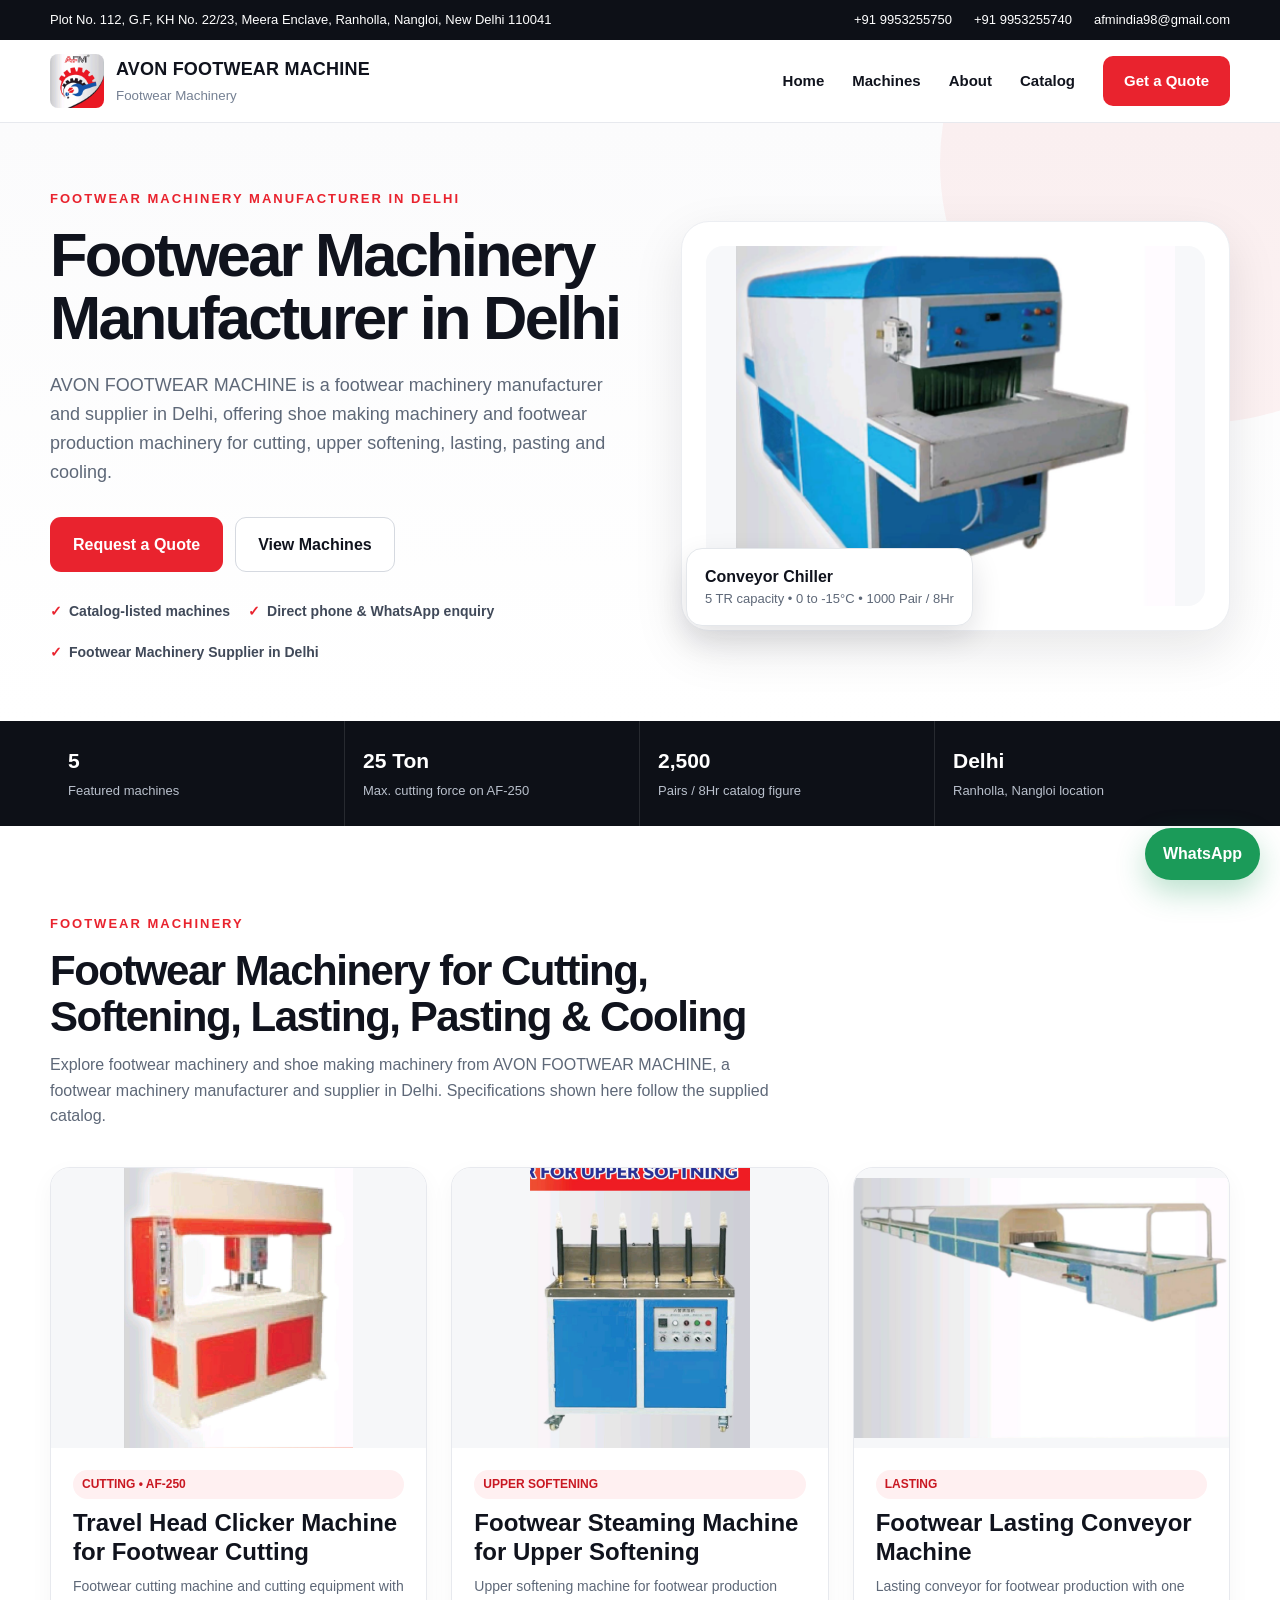
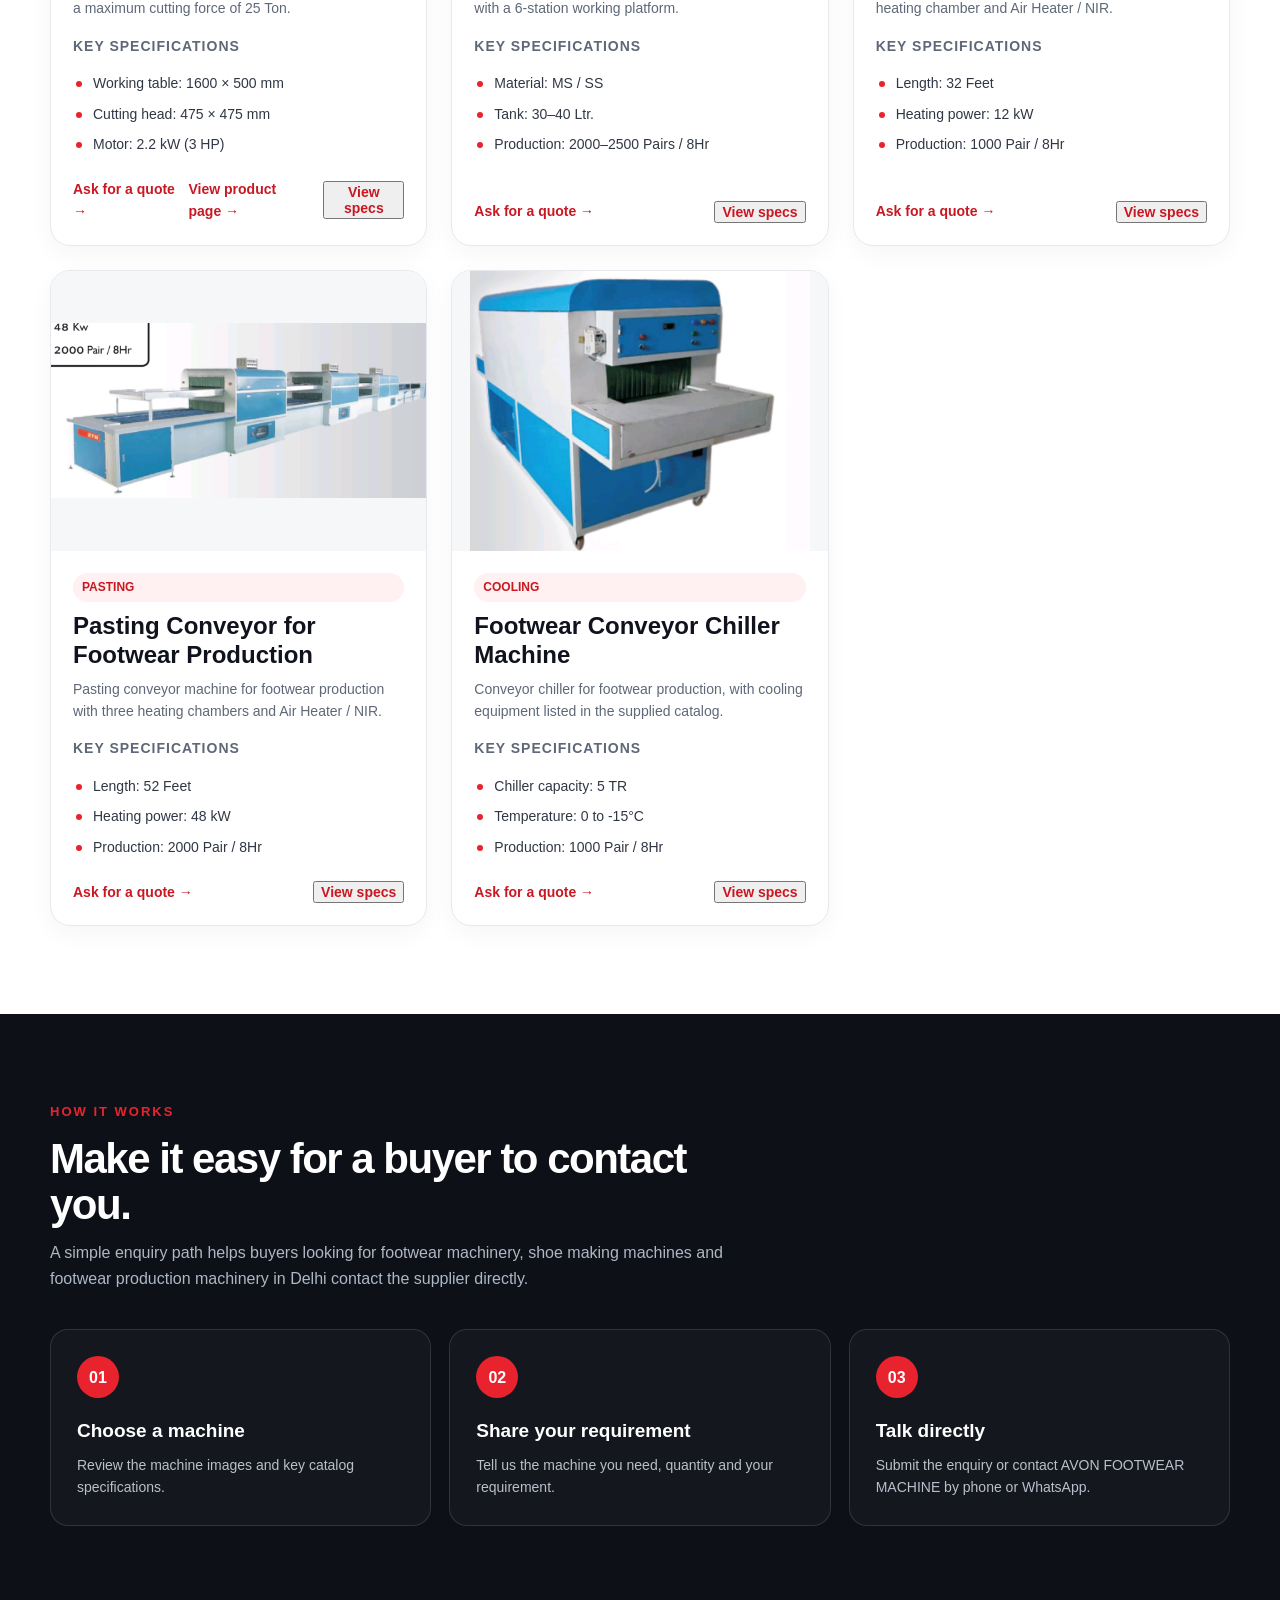
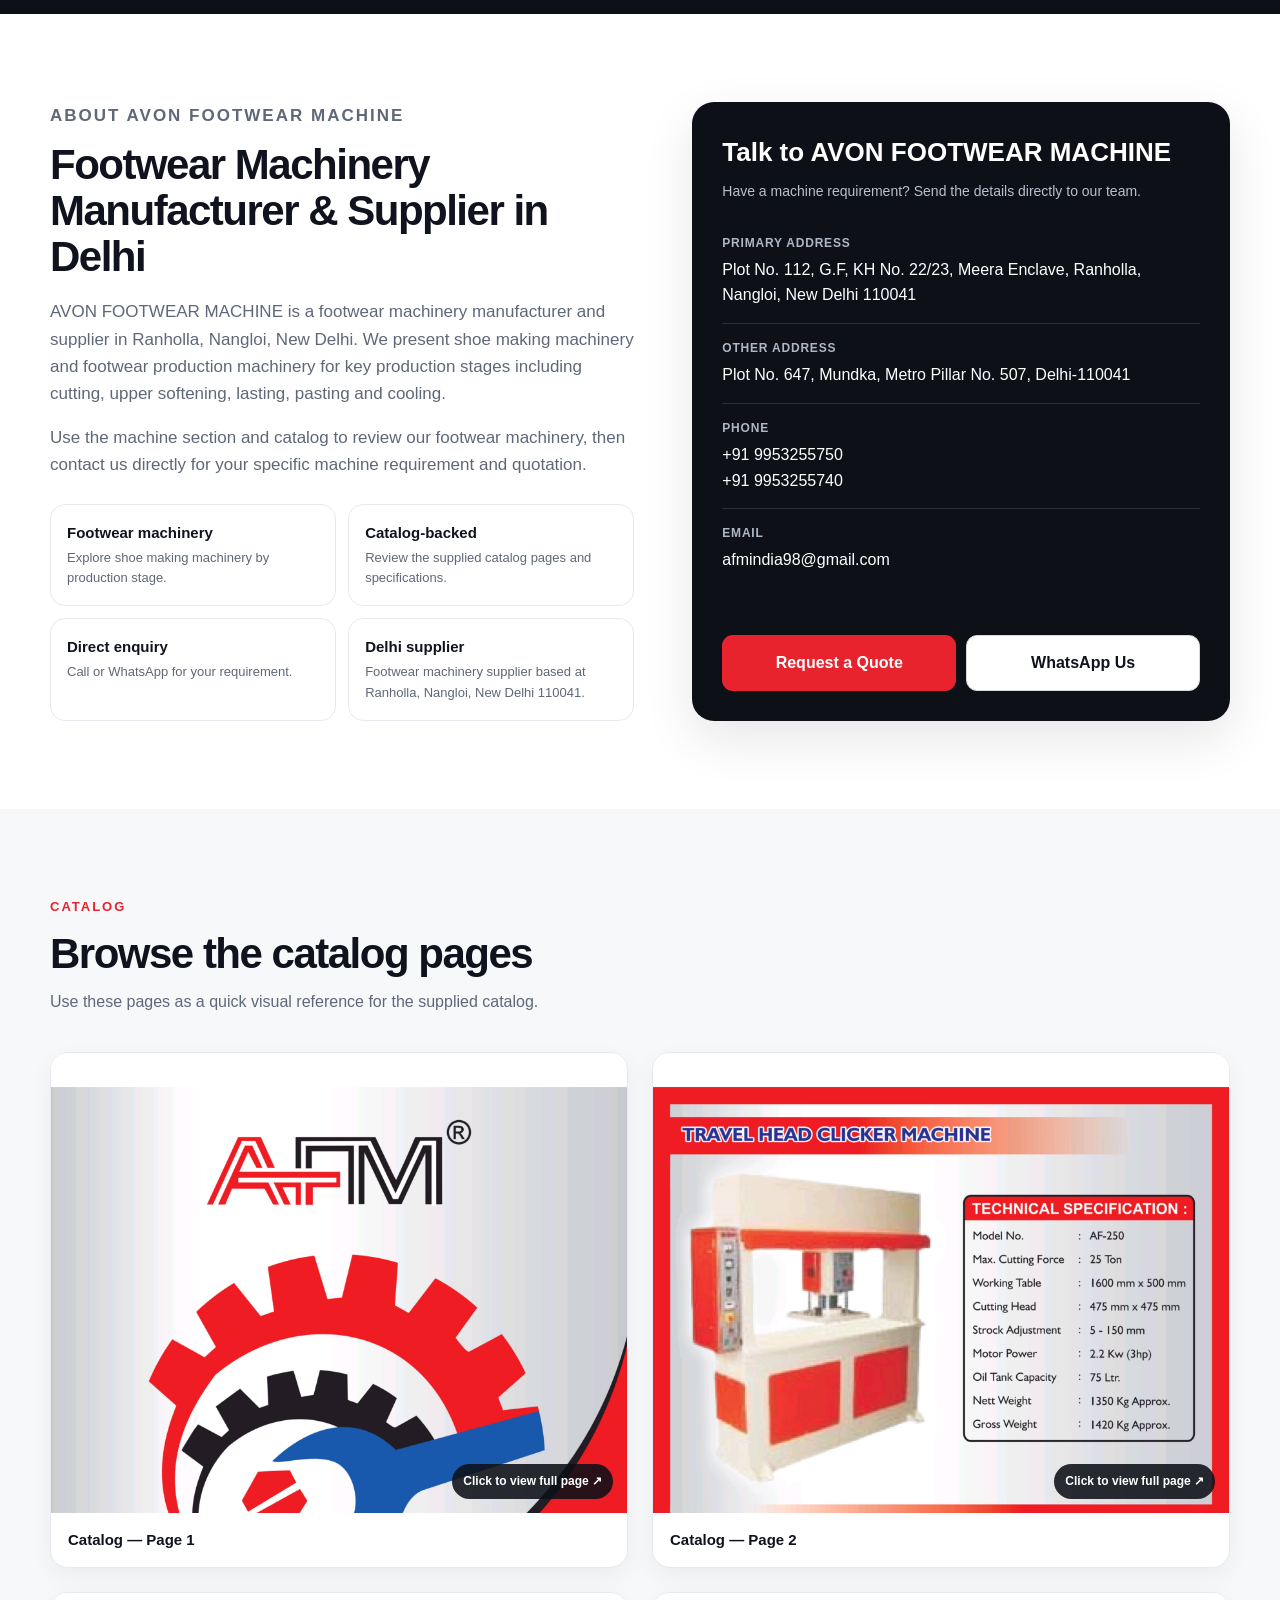
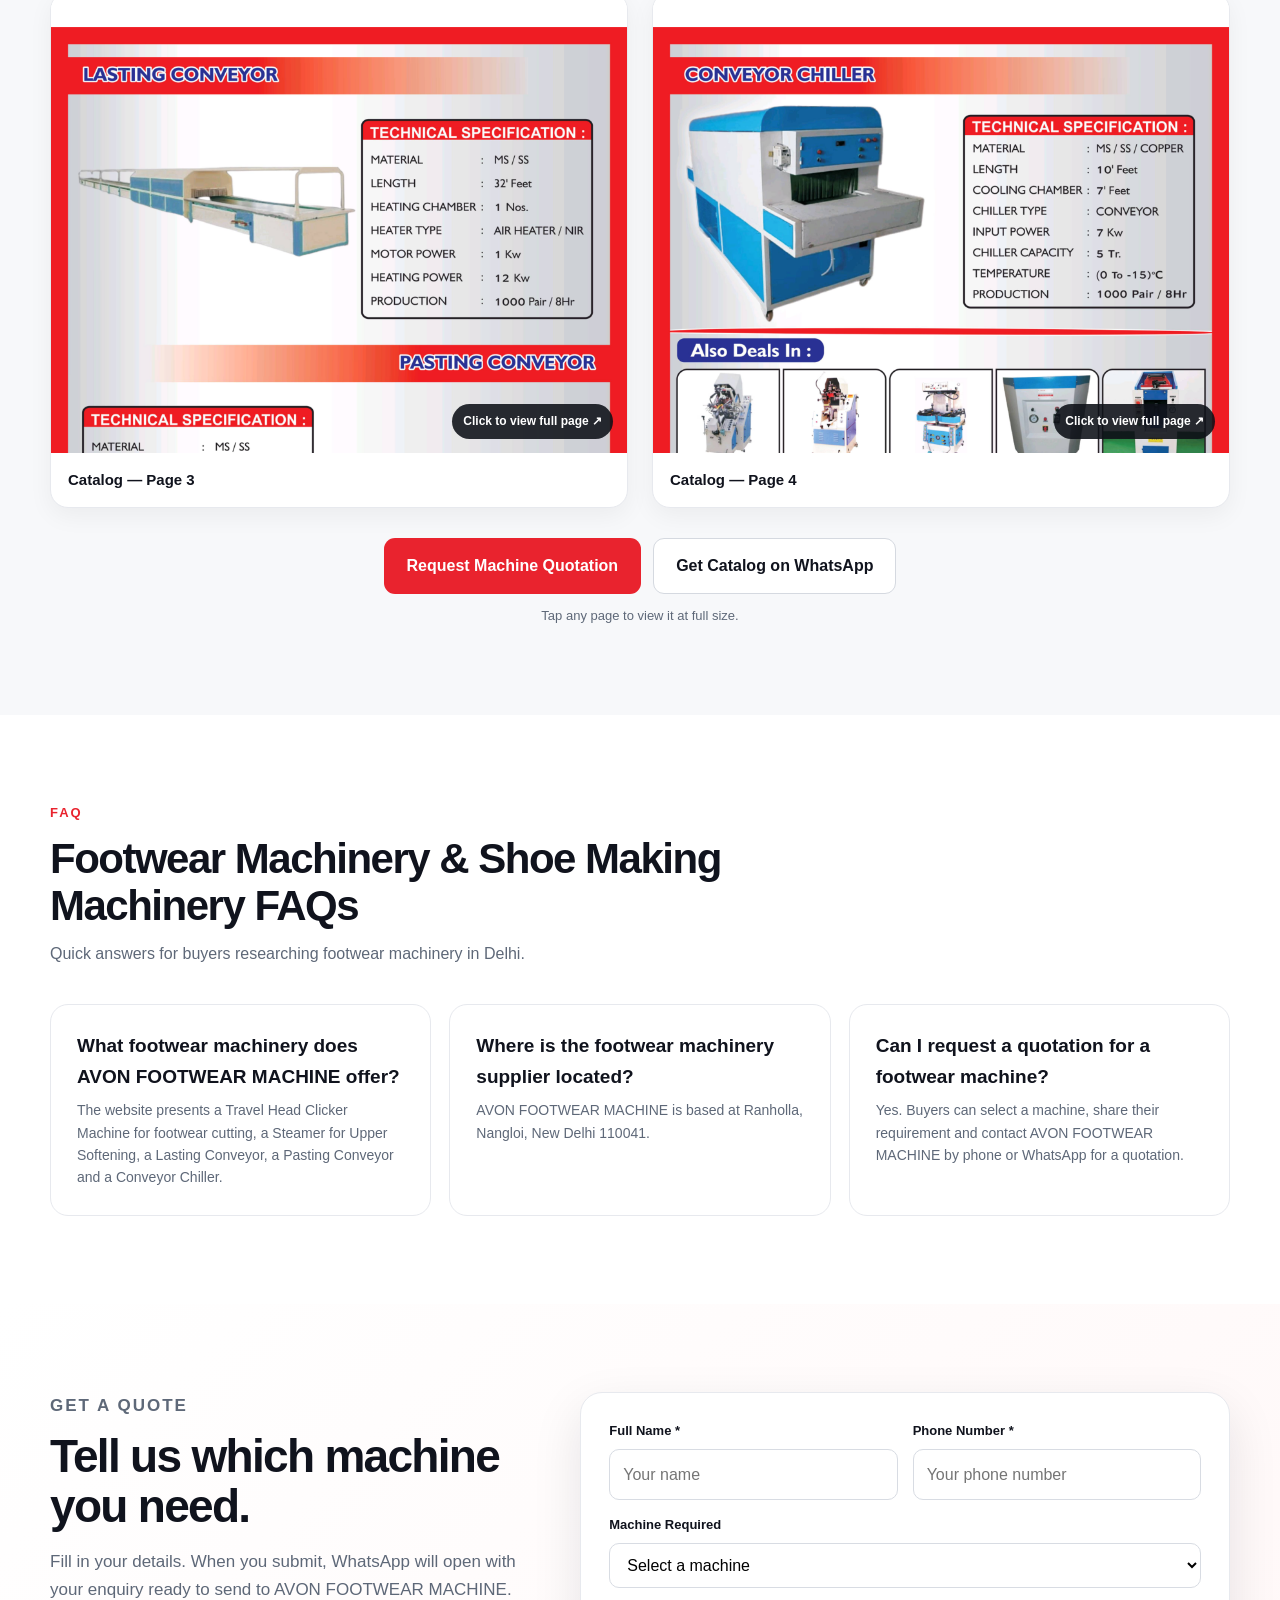
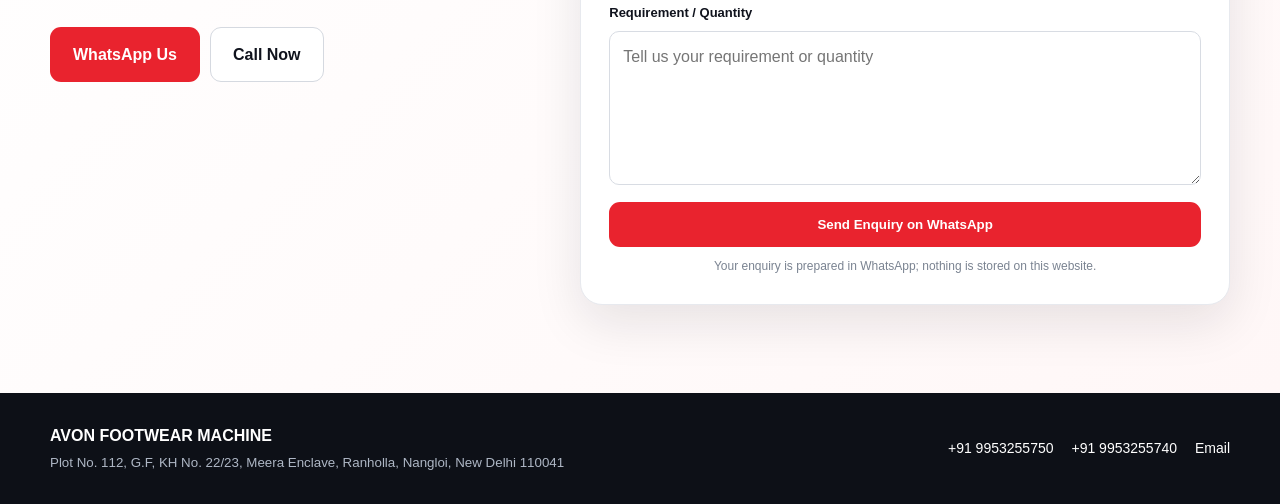
<file: index.html>
<!DOCTYPE html>
<html lang="en">
<head>
<meta charset="UTF-8">
<meta name="viewport" content="width=device-width, initial-scale=1.0">
<meta name="description" content="AVON FOOTWEAR MACHINE is a footwear machinery manufacturer and supplier in Delhi offering shoe making machinery, footwear cutting machines, upper softening machines, lasting conveyors, pasting conveyors and conveyor chillers. Request a quotation.">
<meta name="robots" content="index,follow">
<link rel="canonical" href="https://afmindia98.github.io/avon-footwear-machines/">
<meta property="og:title" content="Footwear Machinery Manufacturer in Delhi | AVON FOOTWEAR MACHINE">
<meta property="og:description" content="AVON FOOTWEAR MACHINE is a footwear machinery manufacturer and supplier in Delhi offering shoe making machinery, footwear cutting machines, upper softening machines, lasting conveyors, pasting conveyors and conveyor chillers. Request a quotation.">
<meta property="og:type" content="website">
<meta property="og:url" content="https://afmindia98.github.io/avon-footwear-machines/">
<meta property="og:image" content="https://afmindia98.github.io/avon-footwear-machines/company-logo.jpg">
<script type="application/ld+json">
{
  "@context": "https://schema.org",
  "@type": "LocalBusiness",
  "@id": "https://afmindia98.github.io/avon-footwear-machines/#organization",
  "name": "AVON FOOTWEAR MACHINE",
  "url": "https://afmindia98.github.io/avon-footwear-machines/",
  "logo": "https://afmindia98.github.io/avon-footwear-machines/company-logo.jpg",
  "description": "AVON FOOTWEAR MACHINE is a footwear machinery manufacturer and supplier in Delhi offering shoe making machinery, footwear cutting machines, upper softening machines, lasting conveyors, pasting conveyors and conveyor chillers.",
  "telephone": "+91 9953255750",
  "email": "afmindia98@gmail.com",
  "address": {
    "@type": "PostalAddress",
    "streetAddress": "Plot No. 112, G.F, KH No. 22/23, Meera Enclave, Ranholla, Nangloi",
    "addressLocality": "New Delhi",
    "postalCode": "110041",
    "addressCountry": "IN"
  }
}
</script><title>Footwear Machinery Manufacturer in Delhi | AVON FOOTWEAR MACHINE</title>
<style>
:root{--red:#e9232e;--red2:#c91822;--ink:#10131d;--muted:#5e6878;--line:#e7e9ee;--soft:#f6f7f9;--white:#fff;--green:#1b9b59;--shadow:0 18px 50px rgba(16,19,29,.10);--radius:20px;--max:1180px}
*{box-sizing:border-box}html{scroll-behavior:smooth}body{margin:0;font-family:Arial,Helvetica,sans-serif;color:var(--ink);background:#fff;line-height:1.6}a{text-decoration:none;color:inherit}.container{width:min(var(--max),calc(100% - 36px));margin:auto}
.topbar{background:#0d1017;color:#fff;font-size:13px}.topbar-inner{min-height:40px;display:flex;align-items:center;justify-content:space-between;gap:18px}.top-contact{display:flex;gap:22px;flex-wrap:wrap}.top-contact a:hover{color:#ffb1b5}
.nav{position:sticky;top:0;z-index:50;background:rgba(255,255,255,.96);backdrop-filter:blur(10px);border-bottom:1px solid var(--line)}.nav-inner{height:82px;display:flex;align-items:center;justify-content:space-between}.brand{display:flex;align-items:center;gap:12px}.brand-logo{width:54px;height:54px;object-fit:contain;display:block;border-radius:8px;background:#fff}.brand-mark{font-weight:900;font-size:28px;letter-spacing:-1.5px;color:var(--red);padding-right:12px;border-right:2px solid #cbd0d8}.brand-copy strong{display:block;font-size:18px;letter-spacing:.2px}.brand-copy small{display:block;color:#758093;margin-top:1px}.nav-links{display:flex;align-items:center;gap:28px;font-weight:700;font-size:15px}.nav-links a:hover{color:var(--red)}.nav-cta{background:var(--red);color:#fff!important;padding:13px 21px;border-radius:10px}.nav-cta:hover{background:var(--red2)}.menu-toggle{display:none;border:0;background:transparent;font-size:27px}
.hero{position:relative;overflow:hidden;background:linear-gradient(180deg,#fbfbfc 0%,#fff 100%);padding:66px 0 58px}.hero:before{content:"";position:absolute;width:520px;height:520px;border-radius:50%;right:-180px;top:-220px;background:rgba(233,35,46,.055)}.hero-grid{position:relative;display:grid;grid-template-columns:1.03fr .97fr;gap:48px;align-items:center}.eyebrow{margin:0 0 13px;color:var(--red);font-size:13px;font-weight:900;letter-spacing:2px;text-transform:uppercase}.hero h1{font-size:clamp(42px,4.8vw,64px);line-height:1.03;letter-spacing:-2.8px;margin:0 0 22px;max-width:720px}.hero-text{font-size:18px;color:var(--muted);max-width:650px;margin:0 0 30px}.actions{display:flex;gap:12px;flex-wrap:wrap}.btn{display:inline-flex;align-items:center;justify-content:center;border-radius:11px;padding:14px 22px;font-weight:800;border:1px solid transparent;cursor:pointer;transition:.2s}.btn-primary{background:var(--red);color:#fff}.btn-primary:hover{background:var(--red2);transform:translateY(-1px)}.btn-light{border-color:#d5d9e0;background:#fff}.btn-light:hover{border-color:#9da5b2}.hero-note{margin:14px 0 0;color:#707989;font-size:13px}.hero-points{display:flex;gap:18px;flex-wrap:wrap;margin-top:28px;color:#404959;font-size:14px;font-weight:700}.hero-points span:before{content:"✓";color:var(--red);margin-right:7px;font-weight:900}
.hero-visual{position:relative}.hero-visual-frame{background:#fff;border:1px solid #eceef2;border-radius:28px;padding:24px;box-shadow:var(--shadow)}.hero-visual img{display:block;width:100%;height:360px;object-fit:contain;background:#f7f8fa;border-radius:17px}.hero-badge{position:absolute;left:5px;bottom:5px;background:#fff;border:1px solid #e4e7eb;border-radius:16px;padding:15px 18px;box-shadow:0 12px 30px rgba(16,19,29,.12);max-width:90%}.hero-badge strong{display:block;font-size:16px}.hero-badge span{display:block;color:var(--muted);font-size:13px}
.quick{background:#0d1017;color:#fff}.quick-grid{display:grid;grid-template-columns:repeat(4,1fr)}.quick-item{padding:23px 18px;border-right:1px solid rgba(255,255,255,.11)}.quick-item:last-child{border-right:0}.quick-item strong{display:block;font-size:21px}.quick-item span{color:#b9c0cc;font-size:13px}
.section{padding:88px 0}.section-heading{max-width:720px;margin-bottom:38px}.section-heading h2{font-size:42px;line-height:1.1;letter-spacing:-1.5px;margin:0 0 12px}.section-heading p:not(.eyebrow){color:var(--muted);margin:0;font-size:16px}
.product-grid{display:grid;grid-template-columns:repeat(3,1fr);gap:24px}.product-card{border:1px solid var(--line);border-radius:var(--radius);overflow:hidden;background:#fff;transition:.2s;box-shadow:0 8px 24px rgba(16,19,29,.04);display:flex;flex-direction:column}.product-card:hover{transform:translateY(-3px);box-shadow:var(--shadow)}.product-img{width:100%;height:280px;object-fit:contain;background:#f6f7f9;display:block}.product-body{padding:22px;display:flex;flex-direction:column;flex:1}.tag{display:inline-block;background:#fff0f1;color:var(--red2);font-weight:900;font-size:12px;padding:5px 9px;border-radius:999px;margin-bottom:10px}.product-body h3{font-size:24px;line-height:1.2;margin:0 0 8px}.product-body>p{color:var(--muted);margin:0 0 15px;font-size:14px}.spec-label{font-size:11px;text-transform:uppercase;letter-spacing:1px;font-weight:900;color:#7a8391;margin:0 0 7px}.specs{list-style:none;padding:0;margin:0 0 18px;display:grid;gap:8px;min-height:84px}.specs li{font-size:14px;color:#303744;padding-left:20px;position:relative}.specs li:before{content:"";position:absolute;width:6px;height:6px;border-radius:50%;background:var(--red);left:3px;top:9px}.card-actions{display:flex;align-items:center;justify-content:space-between;gap:12px;margin-top:auto;padding-top:4px}.text-link{color:var(--red2);font-weight:900;font-size:14px}.text-link:hover{text-decoration:underline}.details{display:none;margin:16px 0 0;padding-top:15px;border-top:1px dashed #dfe2e7}.details.open{display:grid;grid-template-columns:1fr 1fr;gap:8px 18px}.detail{font-size:13px;color:#4d5665}.detail b{color:#151923}
.dark-section{background:#0d1017;color:#fff}.dark-section .section-heading p:not(.eyebrow){color:#aeb7c5}.process-grid{display:grid;grid-template-columns:repeat(3,1fr);gap:18px}.process-card{border:1px solid rgba(255,255,255,.12);border-radius:18px;padding:26px;background:rgba(255,255,255,.03)}.step{display:inline-flex;width:42px;height:42px;border-radius:50%;align-items:center;justify-content:center;background:var(--red);font-weight:900;margin-bottom:18px}.process-card h3{margin:0 0 7px;font-size:19px}.process-card p{margin:0;color:#b9c0cc;font-size:14px}
.about-grid{display:grid;grid-template-columns:1.05fr .95fr;gap:48px;align-items:stretch}.about-copy{padding-right:10px}.about-copy p{color:var(--muted);font-size:17px}.about-copy h2{font-size:42px;line-height:1.1;letter-spacing:-1.5px;margin:0 0 18px}.about-points{display:grid;grid-template-columns:1fr 1fr;gap:12px;margin-top:25px}.about-point{border:1px solid var(--line);border-radius:15px;padding:16px;background:#fff}.about-point strong{display:block;font-size:15px;margin-bottom:3px}.about-point span{display:block;color:var(--muted);font-size:13px}.contact-box{background:#0d1017;color:#fff;border-radius:22px;padding:30px;box-shadow:var(--shadow);display:flex;flex-direction:column}.contact-box h3{margin:0 0 7px;font-size:26px}.contact-intro{color:#b9c0cc;font-size:14px;margin:0 0 16px}.contact-row{padding:15px 0;border-top:1px solid rgba(255,255,255,.12)}.contact-row:first-of-type{border-top:0}.contact-row b{display:block;font-size:12px;text-transform:uppercase;letter-spacing:.8px;color:#aeb7c5;margin-bottom:4px}.contact-row a{color:#fff}.contact-row a:hover{color:#ffb1b5}.contact-actions{display:flex;gap:10px;flex-wrap:wrap;margin-top:auto;padding-top:18px}.contact-actions .btn{flex:1;min-width:140px}.contact-actions .btn-light{background:#fff;color:var(--ink)}
.catalog{background:#f7f8fa}.catalog .section-heading{max-width:820px}.catalog-grid{display:grid;grid-template-columns:repeat(2,1fr);gap:24px}.catalog-card{background:#fff;border:1px solid var(--line);border-radius:18px;overflow:hidden;box-shadow:0 8px 24px rgba(16,19,29,.05);transition:.2s}.catalog-card:hover{transform:translateY(-3px);box-shadow:var(--shadow)}.catalog-card a{display:block;position:relative}.catalog-card img{display:block;width:100%;height:460px;object-fit:cover;object-position:top;background:#fff}.catalog-card a:after{content:"Click to view full page ↗";position:absolute;right:14px;bottom:14px;background:rgba(13,16,23,.88);color:#fff;padding:8px 11px;border-radius:999px;font-size:12px;font-weight:800}.catalog-card span{display:block;padding:15px 17px;font-weight:800;font-size:15px}.catalog-actions{display:flex;justify-content:center;gap:12px;flex-wrap:wrap;margin-top:30px}.catalog-note{text-align:center;color:var(--muted);font-size:13px;margin:12px 0 0}
.quote{background:linear-gradient(135deg,#fff 0%,#fff7f7 100%)}.quote-grid{display:grid;grid-template-columns:.85fr 1.15fr;gap:50px;align-items:start}.quote-copy h2{font-size:46px;line-height:1.08;letter-spacing:-1.7px;margin:0 0 14px}.quote-copy>p{color:var(--muted);font-size:17px}.direct{display:flex;gap:10px;flex-wrap:wrap;margin-top:24px}.form{background:#fff;border:1px solid var(--line);border-radius:22px;padding:28px;box-shadow:var(--shadow)}.form-grid{display:grid;grid-template-columns:1fr 1fr;gap:15px}.field{display:flex;flex-direction:column;gap:7px}.field.full{grid-column:1/-1}.field label{font-size:13px;font-weight:800}.field input,.field select,.field textarea{font:inherit;border:1px solid #d8dce3;border-radius:10px;padding:12px 13px;outline:none;background:#fff}.field input:focus,.field select:focus,.field textarea:focus{border-color:var(--red);box-shadow:0 0 0 3px rgba(233,35,46,.09)}.form button{width:100%;margin-top:17px}.form-note{font-size:12px;color:#7a8391;margin:10px 0 0;text-align:center}
.footer{background:#0d1017;color:#fff;padding:30px 0}.footer-inner{display:flex;justify-content:space-between;gap:20px;align-items:center}.footer small{color:#aeb7c5}.footer-links{display:flex;gap:18px;flex-wrap:wrap;font-size:14px}.footer-links a:hover{color:#ffb1b5}.whatsapp{position:fixed;right:20px;bottom:20px;z-index:60;background:var(--green);color:#fff;border-radius:999px;padding:13px 18px;font-weight:900;box-shadow:0 12px 30px rgba(27,155,89,.3);display:flex;align-items:center;gap:8px}.whatsapp:hover{filter:brightness(.95)}
@media(max-width:1100px){.product-grid{grid-template-columns:repeat(2,1fr)}}
@media(max-width:900px){.nav-links{display:none;position:absolute;top:82px;left:0;right:0;background:#fff;border-bottom:1px solid var(--line);padding:18px;flex-direction:column;align-items:stretch;gap:6px}.nav-links.show{display:flex}.nav-links a{padding:11px 10px}.menu-toggle{display:block}.hero-grid,.about-grid,.quote-grid{grid-template-columns:1fr}.hero{padding-top:55px}.hero-visual{max-width:680px}.quick-grid{grid-template-columns:1fr 1fr}.quick-item:nth-child(2){border-right:0}.product-grid{grid-template-columns:1fr}.catalog-grid{grid-template-columns:1fr}.catalog-card img{height:520px}.process-grid{grid-template-columns:1fr}.section{padding:70px 0}.topbar-inner{padding:8px 0;align-items:flex-start;flex-direction:column}.top-contact{gap:10px 16px}.quote-copy h2{font-size:40px}}
@media(max-width:560px){.container{width:min(var(--max),calc(100% - 24px))}.brand-copy{display:none}.brand-logo{width:48px;height:48px}.brand-mark{font-size:26px}.hero h1{font-size:43px;letter-spacing:-1.8px}.hero-text{font-size:16px}.hero-visual img{height:270px}.quick-grid{grid-template-columns:1fr}.quick-item{border-right:0;border-bottom:1px solid rgba(255,255,255,.11)}.quick-item:last-child{border-bottom:0}.section-heading h2{font-size:34px}.product-img{height:235px}.details.open{grid-template-columns:1fr}.form-grid{grid-template-columns:1fr}.field.full{grid-column:auto}.catalog-grid{grid-template-columns:1fr 1fr}.catalog-card img{height:250px}.footer-inner{align-items:flex-start;flex-direction:column}.whatsapp{right:12px;bottom:12px;padding:12px 15px}.hero-points{gap:9px;flex-direction:column}}
</style>
</head>
<body>
<header class="topbar"><div class="container topbar-inner"><div>Plot No. 112, G.F, KH No. 22/23, Meera Enclave, Ranholla, Nangloi, New Delhi 110041</div><div class="top-contact"><a href="tel:+919953255750">+91 9953255750</a><a href="tel:+919953255740">+91 9953255740</a><a href="mailto:afmindia98@gmail.com">afmindia98@gmail.com</a></div></div></header>
<nav class="nav"><div class="container nav-inner"><a class="brand" href="#home" aria-label="AVON FOOTWEAR MACHINE home"><img class="brand-logo" src="company-logo.jpg" alt="AVON FOOTWEAR MACHINE logo"><span class="brand-copy"><strong>AVON FOOTWEAR MACHINE</strong><small>Footwear Machinery</small></span></a><button class="menu-toggle" id="menuToggle" aria-label="Open menu">☰</button><div class="nav-links" id="navLinks"><a href="#home">Home</a><a href="#machines">Machines</a><a href="#about">About</a><a href="#catalog">Catalog</a><a class="nav-cta" href="#quote">Get a Quote</a></div></div></nav>
<main id="home">
<section class="hero"><div class="container hero-grid"><div><p class="eyebrow">FOOTWEAR MACHINERY MANUFACTURER IN DELHI</p><h1>Footwear Machinery Manufacturer in Delhi</h1><p class="hero-text">AVON FOOTWEAR MACHINE is a footwear machinery manufacturer and supplier in Delhi, offering shoe making machinery and footwear production machinery for cutting, upper softening, lasting, pasting and cooling.</p><div class="actions"><a class="btn btn-primary" href="#quote">Request a Quote</a><a class="btn btn-light" href="#machines">View Machines</a></div><div class="hero-points"><span>Catalog-listed machines</span><span>Direct phone &amp; WhatsApp enquiry</span><span>Footwear Machinery Supplier in Delhi</span></div></div><div class="hero-visual"><div class="hero-visual-frame"><img src="conveyor-chiller.png" alt="Conveyor Chiller - AVON FOOTWEAR MACHINE"></div><div class="hero-badge"><strong>Conveyor Chiller</strong><span>5 TR capacity • 0 to -15°C • 1000 Pair / 8Hr</span></div></div></div></section>
<section class="quick"><div class="container quick-grid"><div class="quick-item"><strong>5</strong><span>Featured machines</span></div><div class="quick-item"><strong>25 Ton</strong><span>Max. cutting force on AF-250</span></div><div class="quick-item"><strong>2,500</strong><span>Pairs / 8Hr catalog figure</span></div><div class="quick-item"><strong>Delhi</strong><span>Ranholla, Nangloi location</span></div></div></section>
<section class="section" id="machines"><div class="container"><div class="section-heading"><p class="eyebrow">FOOTWEAR MACHINERY</p><h2>Footwear Machinery for Cutting, Softening, Lasting, Pasting &amp; Cooling</h2><p>Explore footwear machinery and shoe making machinery from AVON FOOTWEAR MACHINE, a footwear machinery manufacturer and supplier in Delhi. Specifications shown here follow the supplied catalog.</p></div><div class="product-grid">
<article class="product-card"><img class="product-img" src="travel-head-clicker.png" alt="Travel Head Clicker Machine AF-250 - Footwear Cutting Machine"><div class="product-body"><span class="tag">CUTTING • AF-250</span><h3>Travel Head Clicker Machine for Footwear Cutting</h3><p>Footwear cutting machine and cutting equipment with a maximum cutting force of 25 Ton.</p><p class="spec-label">Key specifications</p><ul class="specs"><li>Working table: 1600 × 500 mm</li><li>Cutting head: 475 × 475 mm</li><li>Motor: 2.2 kW (3 HP)</li></ul><div class="card-actions"><a class="text-link" href="#quote" data-product="Travel Head Clicker Machine">Ask for a quote →</a><a class="text-link" href="travel-head-clicker-machine.html">View product page →</a><button class="text-link details-btn" type="button">View specs</button></div><div class="details"><div class="detail"><b>Stroke adjustment:</b> 5–150 mm</div><div class="detail"><b>Oil tank:</b> 75 L</div><div class="detail"><b>Nett weight:</b> 1350 kg approx.</div><div class="detail"><b>Gross weight:</b> 1420 kg approx.</div></div></div></article>
<article class="product-card"><img class="product-img" src="steamer-upper-softening.png" alt="Footwear Steaming Machine for Upper Softening"><div class="product-body"><span class="tag">UPPER SOFTENING</span><h3>Footwear Steaming Machine for Upper Softening</h3><p>Upper softening machine for footwear production with a 6-station working platform.</p><p class="spec-label">Key specifications</p><ul class="specs"><li>Material: MS / SS</li><li>Tank: 30–40 Ltr.</li><li>Production: 2000–2500 Pairs / 8Hr</li></ul><div class="card-actions"><a class="text-link" href="#quote" data-product="Steamer for Upper Softening">Ask for a quote →</a><button class="text-link details-btn" type="button">View specs</button></div><div class="details"><div class="detail"><b>Voltage:</b> 380 V / 50 Hz</div><div class="detail"><b>Working platform:</b> 6 station</div><div class="detail"><b>Power:</b> 7.5 kW</div><div class="detail"><b>Nett weight:</b> 70–80 kg approx.</div></div></div></article>
<article class="product-card"><img class="product-img" src="lasting-conveyor.png" alt="Footwear Lasting Conveyor Machine"><div class="product-body"><span class="tag">LASTING</span><h3>Footwear Lasting Conveyor Machine</h3><p>Lasting conveyor for footwear production with one heating chamber and Air Heater / NIR.</p><p class="spec-label">Key specifications</p><ul class="specs"><li>Length: 32 Feet</li><li>Heating power: 12 kW</li><li>Production: 1000 Pair / 8Hr</li></ul><div class="card-actions"><a class="text-link" href="#quote" data-product="Lasting Conveyor">Ask for a quote →</a><button class="text-link details-btn" type="button">View specs</button></div><div class="details"><div class="detail"><b>Material:</b> MS / SS</div><div class="detail"><b>Heating chamber:</b> 1</div><div class="detail"><b>Motor power:</b> 1 kW</div><div class="detail"><b>Heater type:</b> Air Heater / NIR</div></div></div></article>
<article class="product-card"><img class="product-img" src="pasting-conveyor.png" alt="Pasting Conveyor for Footwear Production"><div class="product-body"><span class="tag">PASTING</span><h3>Pasting Conveyor for Footwear Production</h3><p>Pasting conveyor machine for footwear production with three heating chambers and Air Heater / NIR.</p><p class="spec-label">Key specifications</p><ul class="specs"><li>Length: 52 Feet</li><li>Heating power: 48 kW</li><li>Production: 2000 Pair / 8Hr</li></ul><div class="card-actions"><a class="text-link" href="#quote" data-product="Pasting Conveyor">Ask for a quote →</a><button class="text-link details-btn" type="button">View specs</button></div><div class="details"><div class="detail"><b>Material:</b> MS / SS</div><div class="detail"><b>Heating chamber:</b> 3</div><div class="detail"><b>Motor power:</b> 2 kW</div><div class="detail"><b>Heater type:</b> Air Heater / NIR</div></div></div></article>
<article class="product-card"><img class="product-img" src="conveyor-chiller.png" alt="Footwear Conveyor Chiller Machine"><div class="product-body"><span class="tag">COOLING</span><h3>Footwear Conveyor Chiller Machine</h3><p>Conveyor chiller for footwear production, with cooling equipment listed in the supplied catalog.</p><p class="spec-label">Key specifications</p><ul class="specs"><li>Chiller capacity: 5 TR</li><li>Temperature: 0 to -15°C</li><li>Production: 1000 Pair / 8Hr</li></ul><div class="card-actions"><a class="text-link" href="#quote" data-product="Conveyor Chiller">Ask for a quote →</a><button class="text-link details-btn" type="button">View specs</button></div><div class="details"><div class="detail"><b>Material:</b> MS / SS / Copper</div><div class="detail"><b>Length:</b> 10 Feet</div><div class="detail"><b>Cooling chamber:</b> 7 Feet</div><div class="detail"><b>Input power:</b> 7 kW</div></div></div></article>
</div></div></section>
<section class="section dark-section"><div class="container"><div class="section-heading"><p class="eyebrow">HOW IT WORKS</p><h2>Make it easy for a buyer to contact you.</h2><p>A simple enquiry path helps buyers looking for footwear machinery, shoe making machines and footwear production machinery in Delhi contact the supplier directly.</p></div><div class="process-grid"><div class="process-card"><span class="step">01</span><h3>Choose a machine</h3><p>Review the machine images and key catalog specifications.</p></div><div class="process-card"><span class="step">02</span><h3>Share your requirement</h3><p>Tell us the machine you need, quantity and your requirement.</p></div><div class="process-card"><span class="step">03</span><h3>Talk directly</h3><p>Submit the enquiry or contact AVON FOOTWEAR MACHINE by phone or WhatsApp.</p></div></div></div></section>
<section class="section" id="about"><div class="container about-grid"><div class="about-copy"><p class="eyebrow">ABOUT AVON FOOTWEAR MACHINE</p><h2>Footwear Machinery Manufacturer &amp; Supplier in Delhi</h2><p>AVON FOOTWEAR MACHINE is a footwear machinery manufacturer and supplier in Ranholla, Nangloi, New Delhi. We present shoe making machinery and footwear production machinery for key production stages including cutting, upper softening, lasting, pasting and cooling.</p><p>Use the machine section and catalog to review our footwear machinery, then contact us directly for your specific machine requirement and quotation.</p><div class="about-points"><div class="about-point"><strong>Footwear machinery</strong><span>Explore shoe making machinery by production stage.</span></div><div class="about-point"><strong>Catalog-backed</strong><span>Review the supplied catalog pages and specifications.</span></div><div class="about-point"><strong>Direct enquiry</strong><span>Call or WhatsApp for your requirement.</span></div><div class="about-point"><strong>Delhi supplier</strong><span>Footwear machinery supplier based at Ranholla, Nangloi, New Delhi 110041.</span></div></div></div><div class="contact-box"><h3>Talk to AVON FOOTWEAR MACHINE</h3><p class="contact-intro">Have a machine requirement? Send the details directly to our team.</p><div class="contact-row"><b>Primary Address</b>Plot No. 112, G.F, KH No. 22/23, Meera Enclave, Ranholla, Nangloi, New Delhi 110041</div><div class="contact-row"><b>Other Address</b>Plot No. 647, Mundka, Metro Pillar No. 507, Delhi-110041</div><div class="contact-row"><b>Phone</b><a href="tel:+919953255750">+91 9953255750</a><br><a href="tel:+919953255740">+91 9953255740</a></div><div class="contact-row"><b>Email</b><a href="mailto:afmindia98@gmail.com">afmindia98@gmail.com</a></div><div class="contact-actions"><a class="btn btn-primary" href="#quote">Request a Quote</a><a class="btn btn-light" href="https://wa.me/919953255750?text=Hello%20AVON%20FOOTWEAR%20MACHINE%2C%20I%20have%20a%20footwear%20machinery%20requirement." target="_blank" rel="noopener">WhatsApp Us</a></div></div></div></section>
<section class="section catalog" id="catalog"><div class="container"><div class="section-heading"><p class="eyebrow">CATALOG</p><h2>Browse the catalog pages</h2><p>Use these pages as a quick visual reference for the supplied catalog.</p></div><div class="catalog-grid"><div class="catalog-card"><a href="catalog-page-1.png" target="_blank" rel="noopener"><img src="catalog-page-1.png" alt="AVON FOOTWEAR MACHINE catalog page 1"></a><span>Catalog — Page 1</span></div><div class="catalog-card"><a href="catalog-page-2.png" target="_blank" rel="noopener"><img src="catalog-page-2.png" alt="AVON FOOTWEAR MACHINE catalog page 2"></a><span>Catalog — Page 2</span></div><div class="catalog-card"><a href="catalog-page-3.png" target="_blank" rel="noopener"><img src="catalog-page-3.png" alt="AVON FOOTWEAR MACHINE catalog page 3"></a><span>Catalog — Page 3</span></div><div class="catalog-card"><a href="catalog-page-4.png" target="_blank" rel="noopener"><img src="catalog-page-4.png" alt="AVON FOOTWEAR MACHINE catalog page 4"></a><span>Catalog — Page 4</span></div></div><div class="catalog-actions"><a class="btn btn-primary" href="#quote">Request Machine Quotation</a><a class="btn btn-light" href="https://wa.me/919953255750?text=Hello%20AVON%20FOOTWEAR%20MACHINE%2C%20please%20share%20your%20latest%20machine%20catalog." target="_blank" rel="noopener">Get Catalog on WhatsApp</a></div><p class="catalog-note">Tap any page to view it at full size.</p></div></section>
<section class="section" id="faq"><div class="container"><div class="section-heading"><p class="eyebrow">FAQ</p><h2>Footwear Machinery &amp; Shoe Making Machinery FAQs</h2><p>Quick answers for buyers researching footwear machinery in Delhi.</p></div><div class="process-grid"><div class="process-card" style="color:var(--ink);background:#fff;border:1px solid var(--line)"><h3>What footwear machinery does AVON FOOTWEAR MACHINE offer?</h3><p style="color:var(--muted)">The website presents a Travel Head Clicker Machine for footwear cutting, a Steamer for Upper Softening, a Lasting Conveyor, a Pasting Conveyor and a Conveyor Chiller.</p></div><div class="process-card" style="color:var(--ink);background:#fff;border:1px solid var(--line)"><h3>Where is the footwear machinery supplier located?</h3><p style="color:var(--muted)">AVON FOOTWEAR MACHINE is based at Ranholla, Nangloi, New Delhi 110041.</p></div><div class="process-card" style="color:var(--ink);background:#fff;border:1px solid var(--line)"><h3>Can I request a quotation for a footwear machine?</h3><p style="color:var(--muted)">Yes. Buyers can select a machine, share their requirement and contact AVON FOOTWEAR MACHINE by phone or WhatsApp for a quotation.</p></div></div></div></section><section class="section quote" id="quote"><div class="container quote-grid"><div class="quote-copy"><p class="eyebrow">GET A QUOTE</p><h2>Tell us which machine you need.</h2><p>Fill in your details. When you submit, WhatsApp will open with your enquiry ready to send to AVON FOOTWEAR MACHINE.</p><div class="direct"><a class="btn btn-primary" href="https://wa.me/919953255750?text=Hello%20AVON%20FOOTWEAR%20MACHINE%2C%20I%20want%20a%20quotation." target="_blank" rel="noopener">WhatsApp Us</a><a class="btn btn-light" href="tel:+919953255750">Call Now</a></div></div><form class="form" id="leadForm"><div class="form-grid"><div class="field"><label for="name">Full Name *</label><input id="name" name="name" required placeholder="Your name"></div><div class="field"><label for="phone">Phone Number *</label><input id="phone" name="phone" required type="tel" placeholder="Your phone number"></div><div class="field full"><label for="machine">Machine Required</label><select id="machine" name="machine"><option value="">Select a machine</option><option>Travel Head Clicker Machine</option><option>Steamer for Upper Softening</option><option>Lasting Conveyor</option><option>Pasting Conveyor</option><option>Conveyor Chiller</option></select></div><div class="field full"><label for="message">Requirement / Quantity</label><textarea id="message" name="message" rows="5" placeholder="Tell us your requirement or quantity"></textarea></div></div><button class="btn btn-primary" type="submit">Send Enquiry on WhatsApp</button><p class="form-note">Your enquiry is prepared in WhatsApp; nothing is stored on this website.</p></form></div></section>
</main>
<footer class="footer"><div class="container footer-inner"><div><strong>AVON FOOTWEAR MACHINE</strong><br><small>Plot No. 112, G.F, KH No. 22/23, Meera Enclave, Ranholla, Nangloi, New Delhi 110041</small></div><div class="footer-links"><a href="tel:+919953255750">+91 9953255750</a><a href="tel:+919953255740">+91 9953255740</a><a href="mailto:afmindia98@gmail.com">Email</a></div></div></footer>
<a class="whatsapp" href="https://wa.me/919953255750?text=Hello%20AVON%20FOOTWEAR%20MACHINE%2C%20I%20want%20information%20about%20your%20footwear%20machinery." target="_blank" rel="noopener" aria-label="Chat on WhatsApp">WhatsApp</a>
<script>
const menuToggle=document.getElementById('menuToggle');const navLinks=document.getElementById('navLinks');menuToggle.addEventListener('click',()=>navLinks.classList.toggle('show'));navLinks.querySelectorAll('a').forEach(a=>a.addEventListener('click',()=>navLinks.classList.remove('show')));
document.querySelectorAll('.details-btn').forEach(btn=>btn.addEventListener('click',()=>{const d=btn.closest('.product-body').querySelector('.details');d.classList.toggle('open');btn.textContent=d.classList.contains('open')?'Hide specs':'View specs';}));
document.querySelectorAll('[data-product]').forEach(link=>link.addEventListener('click',()=>{const p=link.getAttribute('data-product');setTimeout(()=>{const select=document.getElementById('machine');select.value=p;},50);}));
document.getElementById('leadForm').addEventListener('submit',e=>{e.preventDefault();const f=new FormData(e.currentTarget);const name=(f.get('name')||'').trim();const phone=(f.get('phone')||'').trim();const machine=(f.get('machine')||'Not specified').trim();const message=(f.get('message')||'Not specified').trim();const text=`Hello AVON FOOTWEAR MACHINE, I want a quotation.%0A%0AName: ${encodeURIComponent(name)}%0APhone: ${encodeURIComponent(phone)}%0AMachine: ${encodeURIComponent(machine)}%0ARequirement: ${encodeURIComponent(message)}`;window.open(`https://wa.me/919953255750?text=${text}`,'_blank');});
</script>
</body>
</html>
</file>
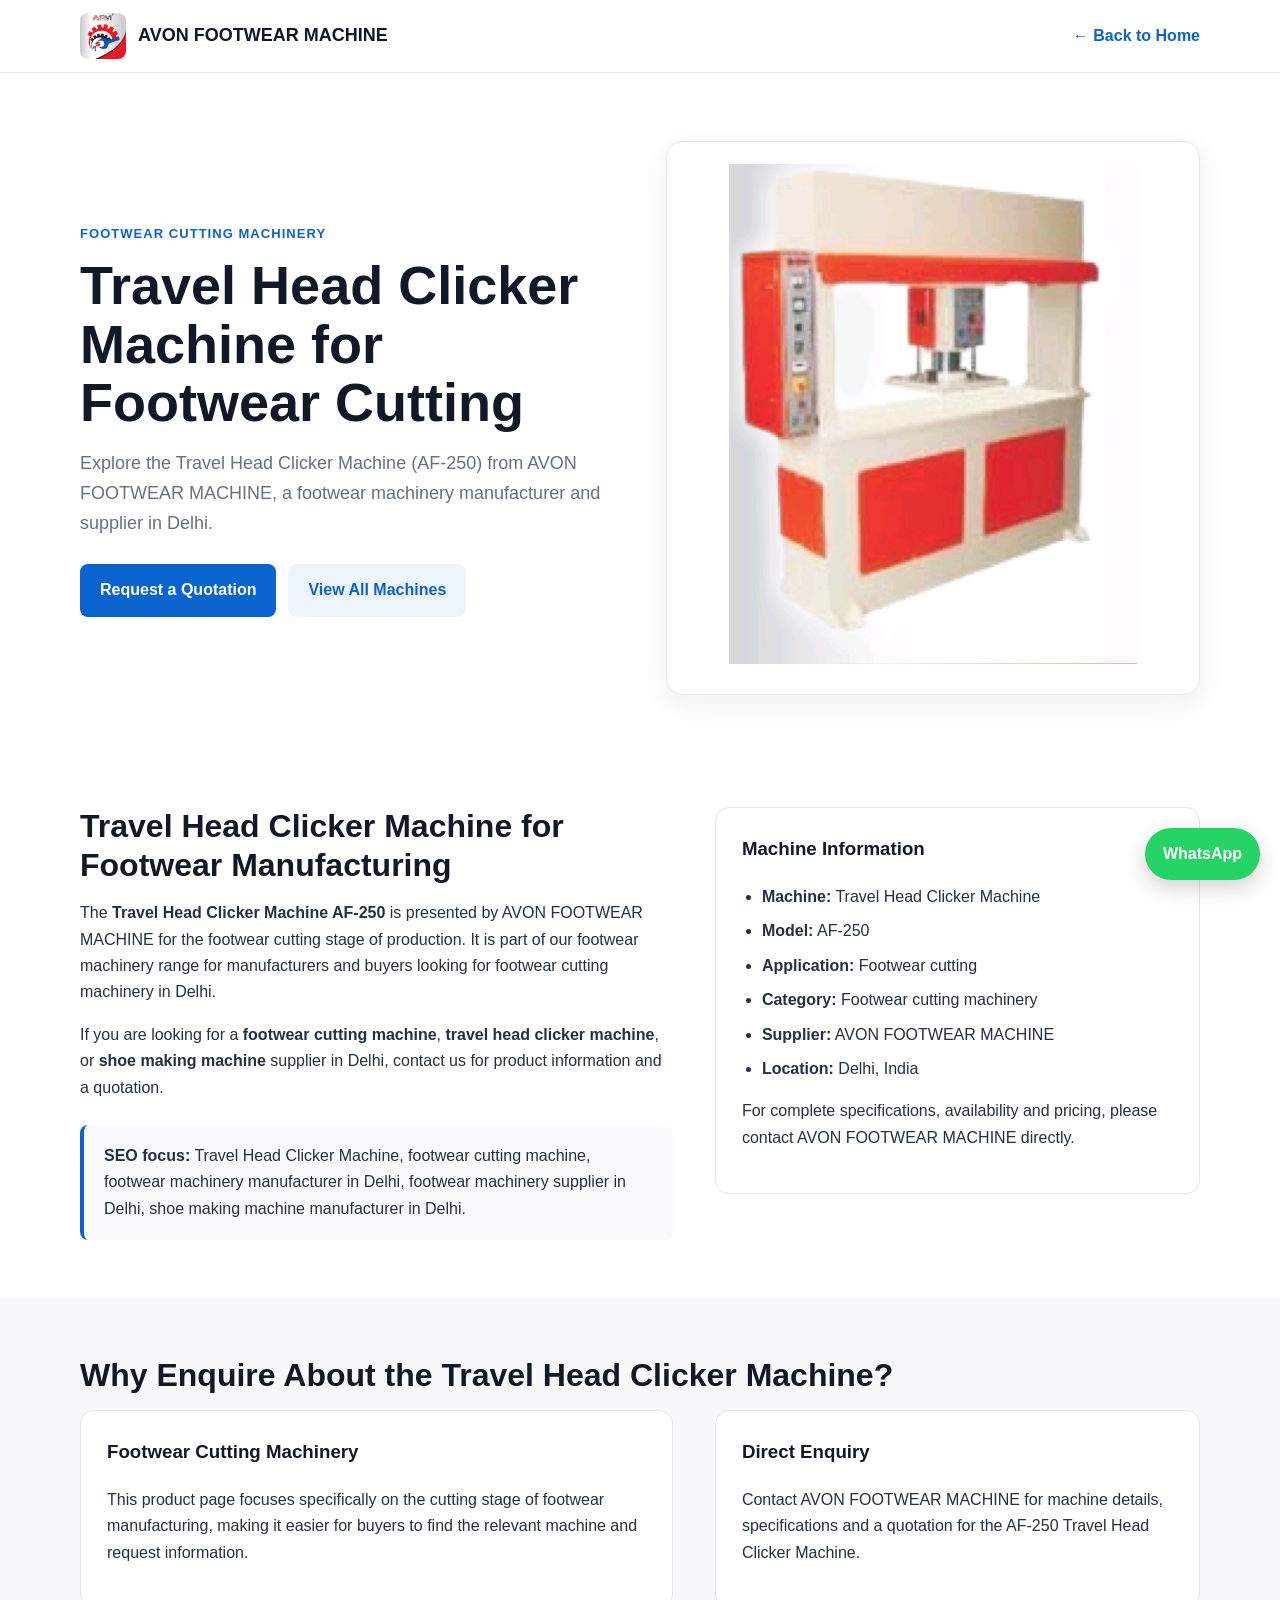
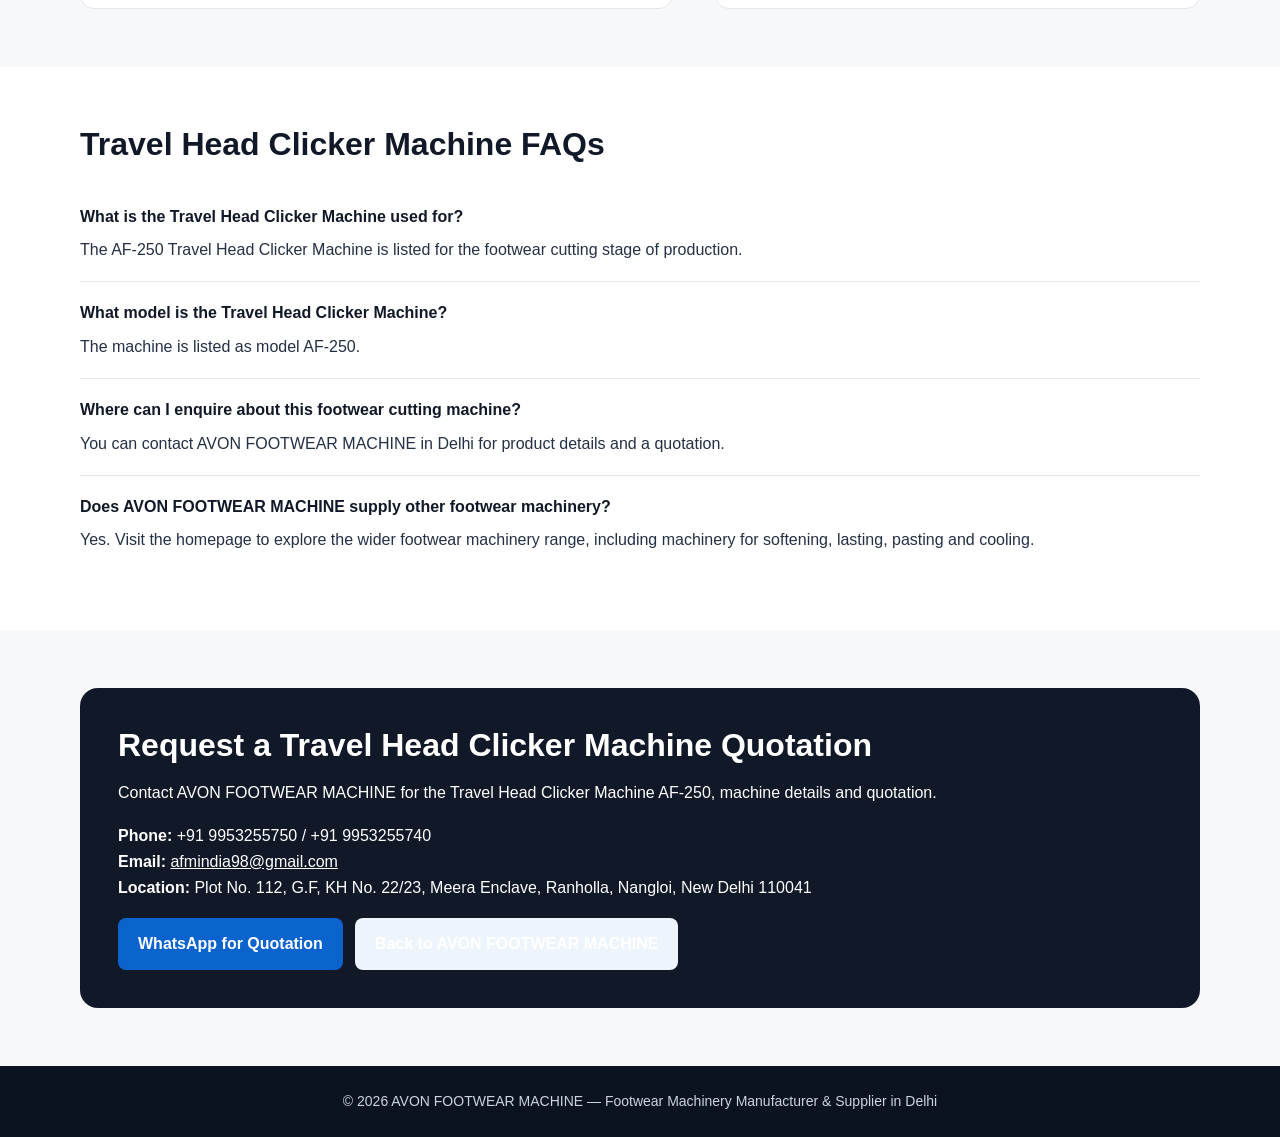
<file: travel-head-clicker-machine.html>
<!DOCTYPE html>
<html lang="en">
<head>
  <meta charset="UTF-8">
  <meta name="viewport" content="width=device-width, initial-scale=1.0">

  <title>Travel Head Clicker Machine for Footwear Cutting | AVON FOOTWEAR MACHINE</title>
  <meta name="description" content="Travel Head Clicker Machine for footwear cutting from AVON FOOTWEAR MACHINE, footwear machinery manufacturer and supplier in Delhi. Enquire for machine details and quotation.">
  <meta name="robots" content="index, follow">
  <link rel="canonical" href="https://afmindia98.github.io/avon-footwear-machines/travel-head-clicker-machine.html">

  <meta property="og:title" content="Travel Head Clicker Machine for Footwear Cutting | AVON FOOTWEAR MACHINE">
  <meta property="og:description" content="Explore the Travel Head Clicker Machine for footwear cutting from AVON FOOTWEAR MACHINE, Delhi.">
  <meta property="og:type" content="product">
  <meta property="og:url" content="https://afmindia98.github.io/avon-footwear-machines/travel-head-clicker-machine.html">
  <meta property="og:image" content="https://afmindia98.github.io/avon-footwear-machines/travel-head-clicker.png">

  <style>
    :root {
      --dark: #111827;
      --text: #243044;
      --muted: #667085;
      --border: #e5e7eb;
      --bg: #f7f8fa;
      --white: #ffffff;
      --accent: #0b63ce;
      --accent-dark: #084c9e;
    }
    * { box-sizing: border-box; }
    html { scroll-behavior: smooth; }
    body {
      margin: 0;
      font-family: Arial, Helvetica, sans-serif;
      color: var(--text);
      background: var(--bg);
      line-height: 1.65;
    }
    a { color: inherit; }
    .container {
      width: min(1120px, 92%);
      margin: auto;
    }
    header {
      background: var(--white);
      border-bottom: 1px solid var(--border);
      position: sticky;
      top: 0;
      z-index: 20;
    }
    .nav {
      min-height: 72px;
      display: flex;
      align-items: center;
      justify-content: space-between;
      gap: 20px;
    }
    .brand {
      display: flex;
      align-items: center;
      gap: 12px;
      text-decoration: none;
      font-weight: 800;
      color: var(--dark);
    }
    .brand img {
      width: 46px;
      height: 46px;
      object-fit: contain;
      border-radius: 8px;
    }
    .brand span { font-size: 18px; }
    .nav a.home {
      text-decoration: none;
      font-weight: 700;
      color: var(--accent);
    }
    .hero {
      background: var(--white);
      padding: 68px 0 54px;
    }
    .hero-grid {
      display: grid;
      grid-template-columns: 1fr 1fr;
      gap: 52px;
      align-items: center;
    }
    .eyebrow {
      display: inline-block;
      font-size: 13px;
      font-weight: 800;
      letter-spacing: .08em;
      text-transform: uppercase;
      color: var(--accent);
      margin-bottom: 12px;
    }
    h1 {
      color: var(--dark);
      font-size: clamp(34px, 5vw, 54px);
      line-height: 1.08;
      margin: 0 0 18px;
    }
    .lead {
      font-size: 18px;
      color: var(--muted);
      margin: 0 0 26px;
    }
    .buttons {
      display: flex;
      flex-wrap: wrap;
      gap: 12px;
    }
    .btn {
      display: inline-block;
      padding: 13px 20px;
      border-radius: 8px;
      text-decoration: none;
      font-weight: 800;
    }
    .btn-primary {
      background: var(--accent);
      color: #fff;
    }
    .btn-primary:hover { background: var(--accent-dark); }
    .btn-secondary {
      background: #eef4fb;
      color: var(--accent);
    }
    .product-image {
      background: #fff;
      border: 1px solid var(--border);
      border-radius: 16px;
      padding: 22px;
      text-align: center;
      box-shadow: 0 8px 30px rgba(16,24,40,.07);
    }
    .product-image img {
      width: 100%;
      max-height: 500px;
      object-fit: contain;
      border-radius: 10px;
    }
    .section { padding: 58px 0; }
    .section-white { background: var(--white); }
    h2 {
      color: var(--dark);
      font-size: 32px;
      line-height: 1.2;
      margin: 0 0 16px;
    }
    h3 {
      color: var(--dark);
      margin-top: 0;
    }
    .two-col {
      display: grid;
      grid-template-columns: 1.1fr .9fr;
      gap: 42px;
      align-items: start;
    }
    .card {
      background: var(--white);
      border: 1px solid var(--border);
      border-radius: 14px;
      padding: 26px;
    }
    .spec-list {
      margin: 0;
      padding-left: 20px;
    }
    .spec-list li { margin-bottom: 8px; }
    .keyword-box {
      background: #f8fafc;
      border-left: 4px solid var(--accent);
      padding: 18px 20px;
      border-radius: 8px;
      margin-top: 24px;
    }
    .faq { margin-top: 22px; }
    .faq-item {
      border-bottom: 1px solid var(--border);
      padding: 18px 0;
    }
    .faq-item:last-child { border-bottom: 0; }
    .faq-q {
      font-weight: 800;
      color: var(--dark);
      margin-bottom: 7px;
    }
    .contact {
      background: var(--dark);
      color: #fff;
      border-radius: 18px;
      padding: 38px;
    }
    .contact h2 { color: #fff; }
    .contact a { color: #fff; }
    footer {
      background: #0b1220;
      color: #cbd5e1;
      text-align: center;
      padding: 24px 0;
      font-size: 14px;
    }
    .whatsapp {
      position: fixed;
      right: 20px;
      bottom: 20px;
      z-index: 30;
      background: #25d366;
      color: #fff;
      text-decoration: none;
      padding: 13px 18px;
      border-radius: 999px;
      font-weight: 800;
      box-shadow: 0 8px 22px rgba(0,0,0,.18);
    }
    @media (max-width: 800px) {
      .hero-grid, .two-col { grid-template-columns: 1fr; }
      .hero { padding-top: 44px; }
      .contact { padding: 28px 22px; }
      .nav { min-height: 64px; }
      .brand span { font-size: 15px; }
    }
  </style>


</head>

<body>
  <header>
    <div class="container nav">
      <a class="brand" href="index.html" aria-label="AVON FOOTWEAR MACHINE home">
        <img src="company-logo.jpg" alt="AVON FOOTWEAR MACHINE logo">
        <span>AVON FOOTWEAR MACHINE</span>
      </a>
      <a class="home" href="index.html">← Back to Home</a>
    </div>
  </header>

  <main>
    <section class="hero">
      <div class="container hero-grid">
        <div>
          <span class="eyebrow">Footwear Cutting Machinery</span>
          <h1>Travel Head Clicker Machine for Footwear Cutting</h1>
          <p class="lead">
            Explore the Travel Head Clicker Machine (AF-250) from AVON FOOTWEAR MACHINE,
            a footwear machinery manufacturer and supplier in Delhi.
          </p>
          <div class="buttons">
            <a class="btn btn-primary" href="https://wa.me/919953255750?text=Hello%20AVON%20FOOTWEAR%20MACHINE%2C%20I%20want%20a%20quotation%20for%20the%20Travel%20Head%20Clicker%20Machine%20AF-250." target="_blank" rel="noopener">Request a Quotation</a>
            <a class="btn btn-secondary" href="index.html#machines">View All Machines</a>
          </div>
        </div>

        <div class="product-image">
          <img src="travel-head-clicker.png"
               alt="Travel Head Clicker Machine AF-250 for footwear cutting"
               loading="eager">
        </div>
      </div>
    </section>

    <section class="section section-white">
      <div class="container two-col">
        <div>
          <h2>Travel Head Clicker Machine for Footwear Manufacturing</h2>
          <p>
            The <strong>Travel Head Clicker Machine AF-250</strong> is presented by
            AVON FOOTWEAR MACHINE for the footwear cutting stage of production.
            It is part of our footwear machinery range for manufacturers and buyers
            looking for footwear cutting machinery in Delhi.
          </p>
          <p>
            If you are looking for a <strong>footwear cutting machine</strong>,
            <strong>travel head clicker machine</strong>, or
            <strong>shoe making machine</strong> supplier in Delhi, contact us for
            product information and a quotation.
          </p>

          <div class="keyword-box">
            <strong>SEO focus:</strong> Travel Head Clicker Machine, footwear cutting
            machine, footwear machinery manufacturer in Delhi, footwear machinery
            supplier in Delhi, shoe making machine manufacturer in Delhi.
          </div>
        </div>

        <div class="card">
          <h3>Machine Information</h3>
          <ul class="spec-list">
            <li><strong>Machine:</strong> Travel Head Clicker Machine</li>
            <li><strong>Model:</strong> AF-250</li>
            <li><strong>Application:</strong> Footwear cutting</li>
            <li><strong>Category:</strong> Footwear cutting machinery</li>
            <li><strong>Supplier:</strong> AVON FOOTWEAR MACHINE</li>
            <li><strong>Location:</strong> Delhi, India</li>
          </ul>
          <p>
            For complete specifications, availability and pricing, please contact
            AVON FOOTWEAR MACHINE directly.
          </p>
        </div>
      </div>
    </section>

    <section class="section">
      <div class="container">
        <h2>Why Enquire About the Travel Head Clicker Machine?</h2>
        <div class="two-col">
          <div class="card">
            <h3>Footwear Cutting Machinery</h3>
            <p>
              This product page focuses specifically on the cutting stage of
              footwear manufacturing, making it easier for buyers to find the
              relevant machine and request information.
            </p>
          </div>
          <div class="card">
            <h3>Direct Enquiry</h3>
            <p>
              Contact AVON FOOTWEAR MACHINE for machine details, specifications
              and a quotation for the AF-250 Travel Head Clicker Machine.
            </p>
          </div>
        </div>
      </div>
    </section>

    <section class="section section-white">
      <div class="container">
        <h2>Travel Head Clicker Machine FAQs</h2>
        <div class="faq">
          <div class="faq-item">
            <div class="faq-q">What is the Travel Head Clicker Machine used for?</div>
            <div>
              The AF-250 Travel Head Clicker Machine is listed for the footwear
              cutting stage of production.
            </div>
          </div>
          <div class="faq-item">
            <div class="faq-q">What model is the Travel Head Clicker Machine?</div>
            <div>
              The machine is listed as model AF-250.
            </div>
          </div>
          <div class="faq-item">
            <div class="faq-q">Where can I enquire about this footwear cutting machine?</div>
            <div>
              You can contact AVON FOOTWEAR MACHINE in Delhi for product details
              and a quotation.
            </div>
          </div>
          <div class="faq-item">
            <div class="faq-q">Does AVON FOOTWEAR MACHINE supply other footwear machinery?</div>
            <div>
              Yes. Visit the homepage to explore the wider footwear machinery range,
              including machinery for softening, lasting, pasting and cooling.
            </div>
          </div>
        </div>
      </div>
    </section>

    <section class="section">
      <div class="container">
        <div class="contact">
          <h2>Request a Travel Head Clicker Machine Quotation</h2>
          <p>
            Contact AVON FOOTWEAR MACHINE for the Travel Head Clicker Machine AF-250,
            machine details and quotation.
          </p>
          <p>
            <strong>Phone:</strong> +91 9953255750 / +91 9953255740<br>
            <strong>Email:</strong> <a href="mailto:afmindia98@gmail.com">afmindia98@gmail.com</a><br>
            <strong>Location:</strong> Plot No. 112, G.F, KH No. 22/23, Meera Enclave,
            Ranholla, Nangloi, New Delhi 110041
          </p>
          <div class="buttons">
            <a class="btn btn-primary" href="https://wa.me/919953255750?text=Hello%20AVON%20FOOTWEAR%20MACHINE%2C%20I%20want%20a%20quotation%20for%20the%20Travel%20Head%20Clicker%20Machine%20AF-250." target="_blank" rel="noopener">WhatsApp for Quotation</a>
            <a class="btn btn-secondary" href="index.html">Back to AVON FOOTWEAR MACHINE</a>
          </div>
        </div>
      </div>
    </section>
  </main>

  <a class="whatsapp"
     href="https://wa.me/919953255750?text=Hello%20AVON%20FOOTWEAR%20MACHINE%2C%20I%20want%20details%20about%20the%20Travel%20Head%20Clicker%20Machine%20AF-250."
     target="_blank" rel="noopener" aria-label="Contact AVON FOOTWEAR MACHINE on WhatsApp">
    WhatsApp
  </a>

  <footer>
    © 2026 AVON FOOTWEAR MACHINE — Footwear Machinery Manufacturer & Supplier in Delhi
  </footer>
</body>
</html>
</file>
